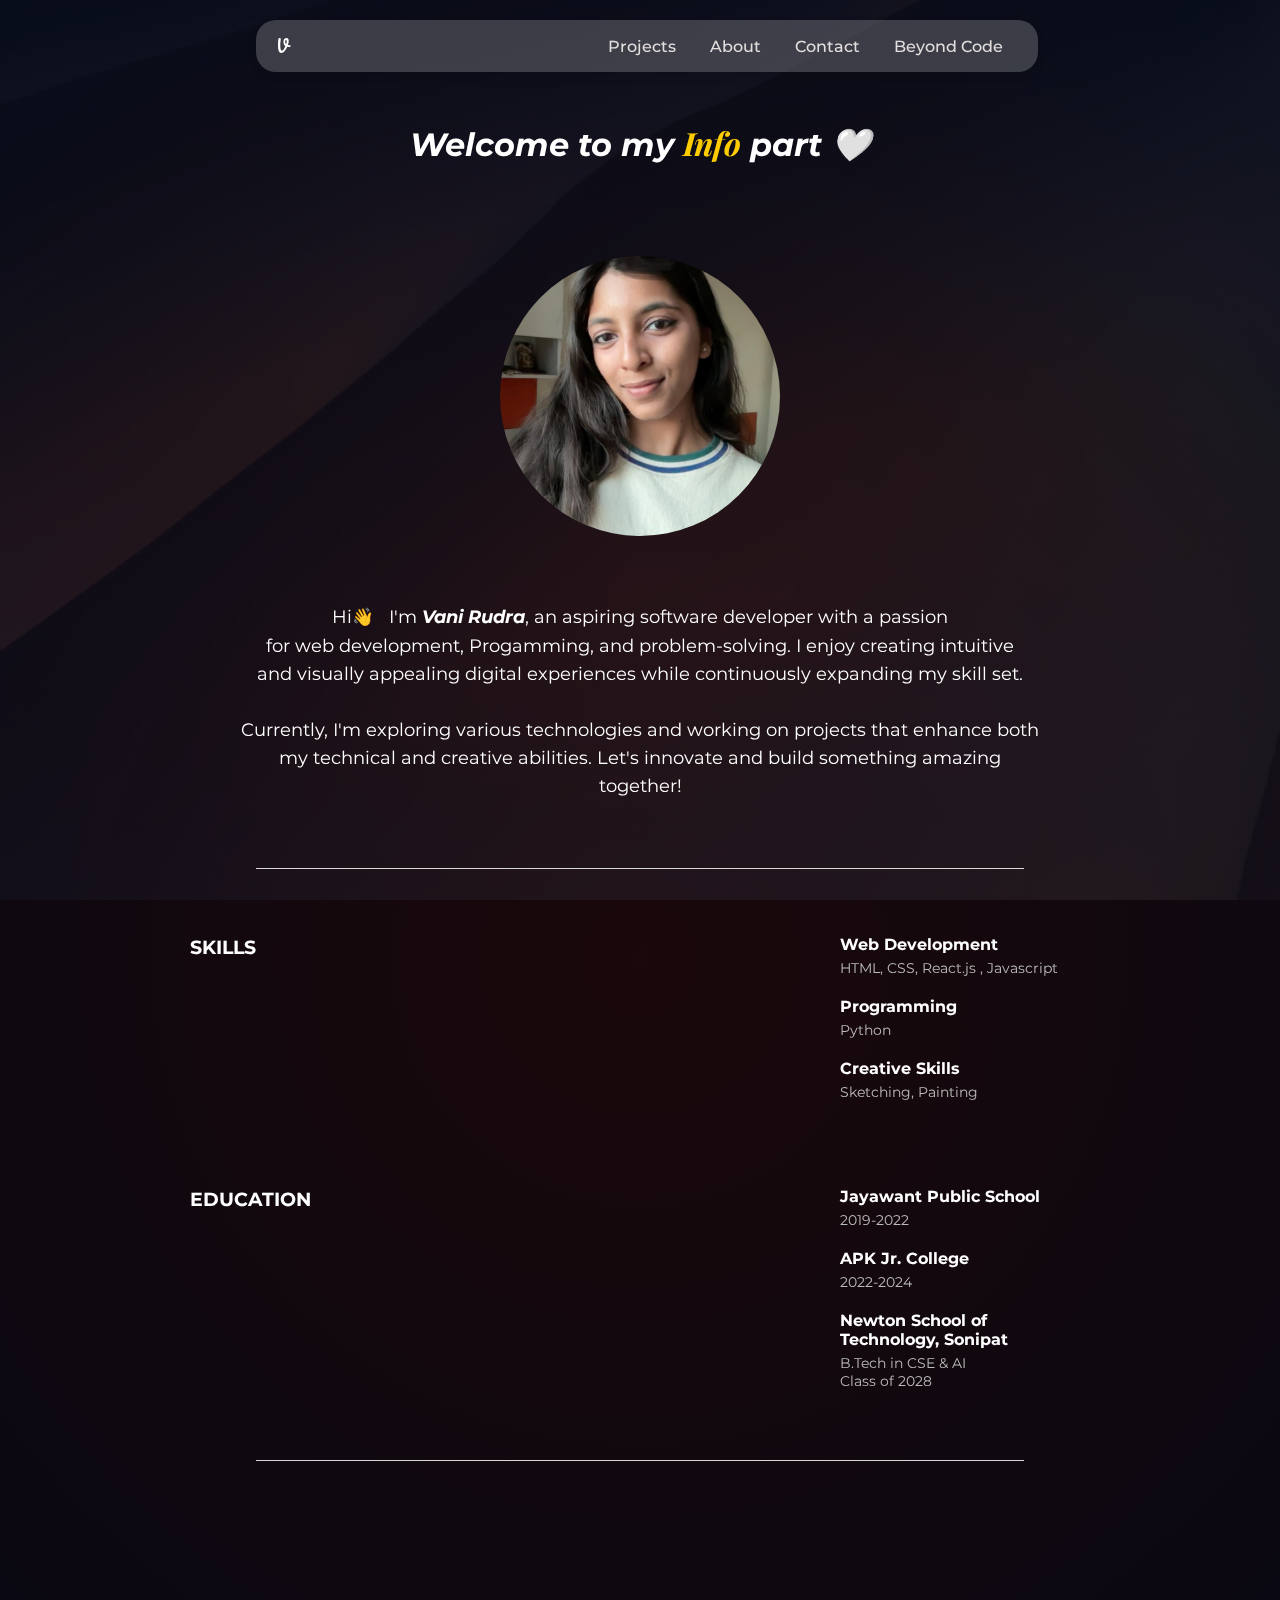
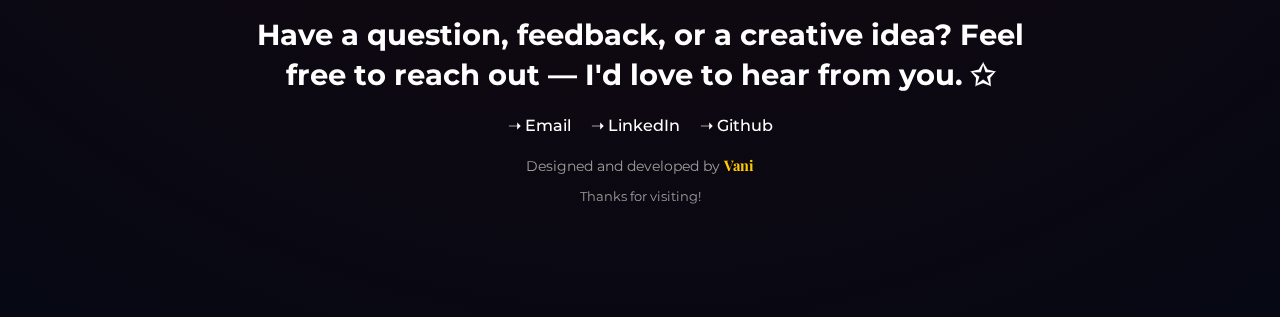
<file: about.html>
<!DOCTYPE html>
<html lang="en">
<head>
    <meta charset="UTF-8">
    <meta name="viewport" content="width=device-width, initial-scale=1.0">
    <title>About Me</title>
    <link rel="stylesheet" href="styles.css">
    <link href="https://fonts.googleapis.com/css2?family=Pacifico&display=swap" rel="stylesheet">
</head>
<body>
    <nav>
        <div class="logo">V</div>
        <div class="nav-links">
            <a href="index.html">Projects</a>
            <a href="about.html">About</a>
            <a href="contact.html">Contact</a>
            <a href="Art.html">Beyond Code</a>

        </div>
    </nav>

    <div class="transition">
    <!-- Header Section -->
        <header class="header">
            <h1>Welcome to my <span class="highlight">Info</span> part 🤍</h1>
        </header>

        <!-- Image Section -->
        <section class="image-section">
            <img src="PHOTOS/WhatsApp Image 2025-03-12 at 13.46.42 copy.jpeg" alt="Profile Picture">
        </section>

        <!-- About Section -->
        <section class="about">
            <p>
                Hi👋 &nbsp; I'm <span class="highlight1">Vani Rudra</span>, an aspiring software developer with a passion <br> for 
            web development, Progamming, and problem-solving. I enjoy creating intuitive <br> and visually appealing 
            digital experiences while continuously expanding my skill set.<br><br> Currently, I'm exploring various technologies 
            and working on projects that enhance both my technical and creative abilities. Let's innovate and build 
            something amazing together!
            </p>
        </section>

        <div class="separator"></div>

        <section class="skills">
            <h2>Skills</h2>
            <div class="skills-content">
                <div>
                    <h3>Web Development</h3>
                    <p>HTML, CSS, React.js , Javascript</p>
                </div>
                <div>
                    <h3>Programming</h3>
                    <p>Python</p>
                </div>
                <div>
                    <h3>Creative Skills</h3>
                    <p>Sketching, Painting</p>
                </div>
            </div>
        </section>

        <section class="education">
            <h2>Education</h2>
            <div class="education-content">
                <div>
                    <h3>Jayawant Public School</h3>
                    <p>2019-2022</p>
                </div>
                <div>
                    <h3>APK Jr. College</h3>
                    <p>2022-2024</p>
                </div>
                <div>
                    <h3>Newton School of Technology, Sonipat</h3>
                    <p>B.Tech in CSE & AI</p>
                    <p>Class of 2028</p>
                </div>
            </div>
        </section>

        <div class="separator"></div>

    <!-- contact section -->
    <section id="contact" class="contact-section">
        <video autoplay muted loop id="bg-video">
            <source src="g copy.mp4" type="video/mp4">
            Video unavailable
        </video>

        <div class="contact-content">
            <h2>Have a question, feedback, or a creative idea? Feel free to reach out — I'd love to hear from you. ✩</h2>

            <div class="contact-links">
                <a href="mailto:vani.rudra2024@nst.rishihood.edu.in">➝ Email</a>
                <a href="https://www.linkedin.com/in/vani-rudra-/" target="_blank">➝ LinkedIn</a>
                <a href="https://github.com/vanosaur" target="_blank">➝ Github</a>
            </div>

            <p class="credits">
                Designed and developed by <span class="highlight">Vani</span>
            </p>
            <p class="thanks">Thanks for visiting!</p>
        </div>
        </section>  
    </div>

</body>
</html>
</file>
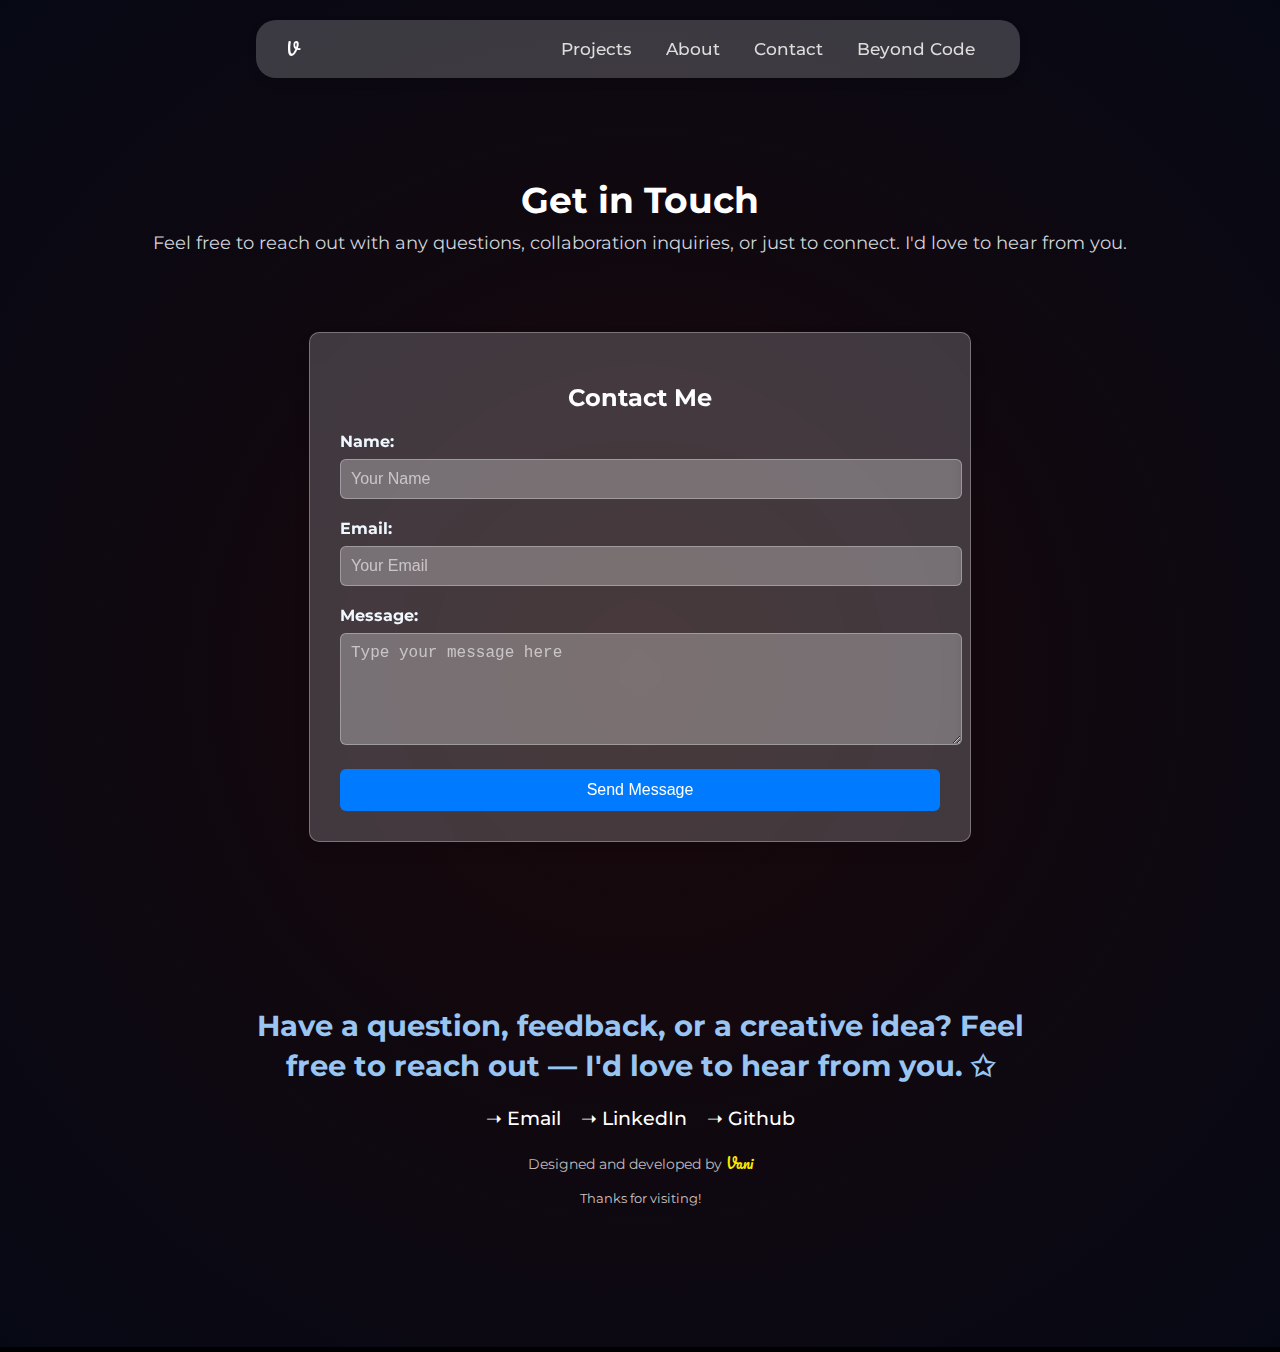
<file: contact.html>
<!DOCTYPE html>
<html lang="en">
<head>
  <meta charset="UTF-8">
  <meta name="viewport" content="width=device-width, initial-scale=1">
  <title>Contact Me</title>
  <link href="https://fonts.googleapis.com/css2?family=Stardos+Stencil&display=swap" rel="stylesheet">
  <link href="https://fonts.googleapis.com/css2?family=Pacifico&display=swap" rel="stylesheet">
  <link rel="stylesheet" href="https://cdnjs.cloudflare.com/ajax/libs/font-awesome/6.4.2/css/all.min.css">
  
  <style>
    @import url('https://fonts.googleapis.com/css2?family=Inter:wght@400;600&display=swap');
    @import url('https://fonts.googleapis.com/css2?family=Poppins:wght@300;400;500;600;700&display=swap');
    @import url('https://fonts.googleapis.com/css2?family=Montserrat:wght@300;400;600&display=swap');
    @import url('https://fonts.googleapis.com/css2?family=Playfair+Display:ital,wght@1,400;1,600&display=swap');
        html {
            scroll-behavior: smooth;
        }
        body {
            font-family: 'Poppins', sans-serif;
            background: radial-gradient(circle, rgba(255, 77, 109, 0.10), rgba(77, 109, 255, 0.08)), #000;
           /* text-align: center;  */
            padding: 20px;
            color: aliceblue;
            font-family: 'Montserrat', sans-serif;
            
        }
        .logo {
            font-family: 'Pacifico', cursive;
            color: white;
        }
        nav {
            position: fixed;
            left:20%;
            top: 20px;
            width: 55%;
            display: flex;
            justify-content: space-between;
            align-items: center;
            padding: 15px 30px;
            background: rgba(255, 255, 255, 0.2);
            border-radius: 20px;
            box-shadow: 0px 4px 10px rgba(0, 0, 0, 0.1);
            z-index: 1000;
            
        }

        .nav-links a {
            text-decoration: none;
            color: #dfdcdc;
            margin: 0 15px;
            font-size: 17px;
            font-weight: 500;
            position: relative;
            z-index: 10; /* Clickable hai ki nahi */
            font-family: 'Montserrat', sans-serif;
        }
        .nav-links a:hover{
            color: #151414;
            transition: 0.5s ease-in-out;
        }


    .header {
      color: white;
      text-align: center;
      padding: 150px 20px 20px;
    }

    .header h1 {
      margin: 0;
      font-size: 36px;
    }

    .header p {
      margin-top: 10px;
      font-size: 18px;
      color: #d1d5db;
    }


    .container {
        max-width: 600px;
        margin: 40px auto;
        background: rgba(255, 255, 255, 0.2); 
        backdrop-filter: blur(10px);           
        padding: 30px;
        border-radius: 10px;
        box-shadow: 0 8px 16px rgba(0,0,0,0.1);
        border: 1px solid rgba(255, 255, 255, 0.3); 
        }

    h2 {
      text-align: center;
      margin-bottom: 20px;
      color: #ffffff;
    }

    label {
      display: block;
      margin-bottom: 8px;
      font-weight: bold;
    }

    input, textarea {
        width: 100%;
        padding: 10px;
        margin-bottom: 20px;
        background: rgba(255, 255, 255, 0.1);  
        border: 1px solid rgba(255, 255, 255, 0.3);  
        border-radius: 6px;
        font-size: 16px;
        color: #fff; 
        backdrop-filter: blur(5px); 
        }

        input::placeholder,
        textarea::placeholder {
        color: rgba(255, 255, 255, 0.6); 
        }

    button {
      width: 100%;
      padding: 12px;
      background-color: #007BFF;
      color: white;
      border: none;
      font-size: 16px;
      border-radius: 6px;
      cursor: pointer;
    }

    button:hover {
      background-color: #0056b3;
    }

    /* contact section */

    .contact-section {
        position: relative;
        text-align: center;
        padding: 100px 20px;
        max-width: 800px;
        margin: 0 auto;
        overflow: hidden;
    }


    .contact-content {
        position: relative;
        z-index: 2;
    }

    .contact-section h2 {
        font-size: 1.8rem;
        font-weight: bold;
        margin-bottom: 20px;
        line-height: 1.4;
        color: #99c5f3;
    }

    .contact-links {
        display: flex;
        justify-content: center;
        gap: 20px;
        margin-bottom: 20px;
    }

    .contact-links a {
        text-decoration: none;
        color: white;
        font-size: 1.2rem;
        font-weight: 500;
        transition: 0.3s ease-in-out;
    }

    .contact-links a:hover {
        color: #fae900;
    }

    .credits {
        font-size: 0.9rem;
        color: #c1bcbc;
    }

    .highlight {
        color:#fae900;
        font-family: 'Pacifico', cursive;
    }

    .thanks {
        font-size: 0.8rem;
        color: #cdc4c4;
        margin-top: 5px;
    }


    @media (max-width: 600px) {
      .container {
        margin: 20px;
        padding: 20px;
      }
    }
    .transition{
            animation: fadeIn 1s ease-in;
        }

    @keyframes fadeIn {
            from {
                opacity: 0;
                transform:translateY(30px);
            }
            to{
                opacity: 1;
                transform: translateY(0);
            }
        }

  </style>
</head>
<body>
    <nav>
        <div class="logo">V</div>
        <div class="nav-links">
            <a href="index.html">Projects</a>
            <a href="about.html">About</a>
            <a href="contact.html">Contact</a>
            <a href="Art.html">Beyond Code</a>

        </div>
    </nav>
    <div class="transition">
        <div class="header">
        <h1>Get in Touch</h1>
        <p>Feel free to reach out with any questions, collaboration inquiries, or just to connect. I'd love to hear from you.</p>
        </div>


    <div class="container">
        <h2>Contact Me</h2>
        <form action="https://formspree.io/f/xeogenee" method="POST">
        <label for="name">Name:</label>
        <input type="text" id="name" name="name" placeholder="Your Name" required>

        <label for="email">Email:</label>
        <input type="email" id="email" name="email" placeholder="Your Email" required>

        <label for="message">Message:</label>
        <textarea id="message" name="message" rows="5" placeholder="Type your message here"></textarea>

        <button type="submit">Send Message</button>
        </form>
    </div>

        <!-- contact section -->
        <section id="contact" class="contact-section">

            <div class="contact-content">
                <h2>Have a question, feedback, or a creative idea? Feel free to reach out — I'd love to hear from you. ✩</h2>

                <div class="contact-links">
                    <a href="mailto:vani.rudra2024@nst.rishihood.edu.in">➝ Email</a>
                    <a href="https://www.linkedin.com/in/vani-rudra-/" target="_blank">➝ LinkedIn</a>
                    <a href="https://github.com/vanosaur" target="_blank">➝ Github</a>
                </div>

                <p class="credits">
                    Designed and developed by <span class="highlight">Vani</span>
                </p>
                <p class="thanks">Thanks for visiting!</p>
            </div>
        </section>  
    </div>

</body>
</html>
</file>
<file: styles.css>
@import url('https://fonts.googleapis.com/css2?family=Montserrat:wght@300;400;600&display=swap');
@import url('https://fonts.googleapis.com/css2?family=Playfair+Display:ital,wght@1,400;1,600&display=swap');
html {
    scroll-behavior: smooth;
}

/* Global Styles */
body {
    background: radial-gradient(circle, rgba(255, 77, 109, 0.10), rgba(77, 109, 255, 0.08)), #000;
    /* background: radial-gradient(circle, rgba(255, 77, 109, 0.15), rgba(77, 109, 255, 0.15)), #000; */
    color: white;
    font-family: 'Montserrat', sans-serif;
    margin: 0;
    padding: 0;
    text-align: center;
}
.logo {
    font-family: 'Pacifico', cursive;
    color: white;
}


/* Navbar */
nav {
    position: fixed;
    left:20%;
    top: 20px;
    width: 58%;
    display: flex;
    justify-content: space-between;
    align-items: center;
    padding: 12px 20px;
    background: rgba(255, 255, 255, 0.2);
    border-radius: 20px;
    box-shadow: 0px 4px 10px rgba(0, 0, 0, 0.1);
    z-index: 1000;
}

.nav-links a {
    text-decoration: none;
    color: #e3dede;
    margin: 0 15px;
    font-size: 16px;
    font-weight: 500;
    position: relative;
    z-index: 10; /* Clickable hai ki nahi */
}

/* Header */
.header {
    margin-top: 50px;
    padding: 50px 20px;
}

.header h1 {
    font-size: 2rem;
    font-style: italic;
}

.highlight {
    font-weight: bold;
    color: #ffcc00;
}
.highlight1{
    font-style: italic;
    font-weight: bold;
}

/* Image Section */
.image-section {
    display: flex;
    justify-content: center;
    margin: 20px 0;
}

.image-section img {
    width: 280px;
    height: 280px;
    object-fit: cover; /* Prevents stretching */
    border-radius: 50%;
}

/* About Section */
.about {
    max-width: 800px;
    margin: 30px auto;
    font-size: 1.1rem;
    line-height: 1.6;
    padding: 20px;
}

/* skill section */
.skills, .education, .toolkit {
    max-width: 900px;
    margin: 50px auto;
    display: flex;
    justify-content: flex-start;
    text-align: left;
    gap: 500px;
}

.skills h2, .education h2, .toolkit h2 {
    font-size: 1.2rem;
    font-weight: bold;
    text-transform: uppercase;
    width: 150px;
    flex-shrink: 0;
}

.skills-content, .education-content, .toolkit-content {
    flex: 2;
}

.skills-content div, .education-content div, .toolkit-content div {
    margin-bottom: 20px;
}

.skills-content h3, .education-content h3, .toolkit-content h3 {
    font-size: 1rem;
    font-weight: bold;
    margin-bottom: 5px;
}

.skills-content p, .education-content p, .toolkit-content p {
    font-size: 0.9rem;
    color: #bbb;
    margin: 0;
}

/* Adds better spacing for section separation */
.separator {
    width: 60%;  
    height: 1px;
    background:  #dad7d7;
    margin: 30px auto; 
}


/* contact section */

.contact-section {
    position: relative;
    text-align: center;
    padding: 100px 20px;
    max-width: 800px;
    margin: 0 auto;
    overflow: hidden;
}

#bg-video {
    position: fixed;
    top: 0;
    left: 0;
    width: 100%;
    height: 100%;
    object-fit:fill;
    z-index: -1;
    opacity: 0.1; /* Adjust transparency */
}

.contact-content {
    position: relative;
    z-index: 2;
}

.contact-section h2 {
    font-size: 1.8rem;
    font-weight: bold;
    margin-bottom: 20px;
    line-height: 1.4;
}

.contact-links {
    display: flex;
    justify-content: center;
    gap: 20px;
    margin-bottom: 20px;
}

.contact-links a {
    text-decoration: none;
    color: white;
    font-size: 1rem;
    font-weight: 500;
    transition: 0.3s ease-in-out;
}

.contact-links a:hover {
    color: #ffcc00;
}

.credits {
    font-size: 0.9rem;
    color: #a09d9d;
}

.highlight {
    color:#ffcc00;
    font-family: 'Playfair Display', serif;
}

.thanks {
    font-size: 0.8rem;
    color: #9d9b9b;
    margin-top: 5px;
}
</file>
